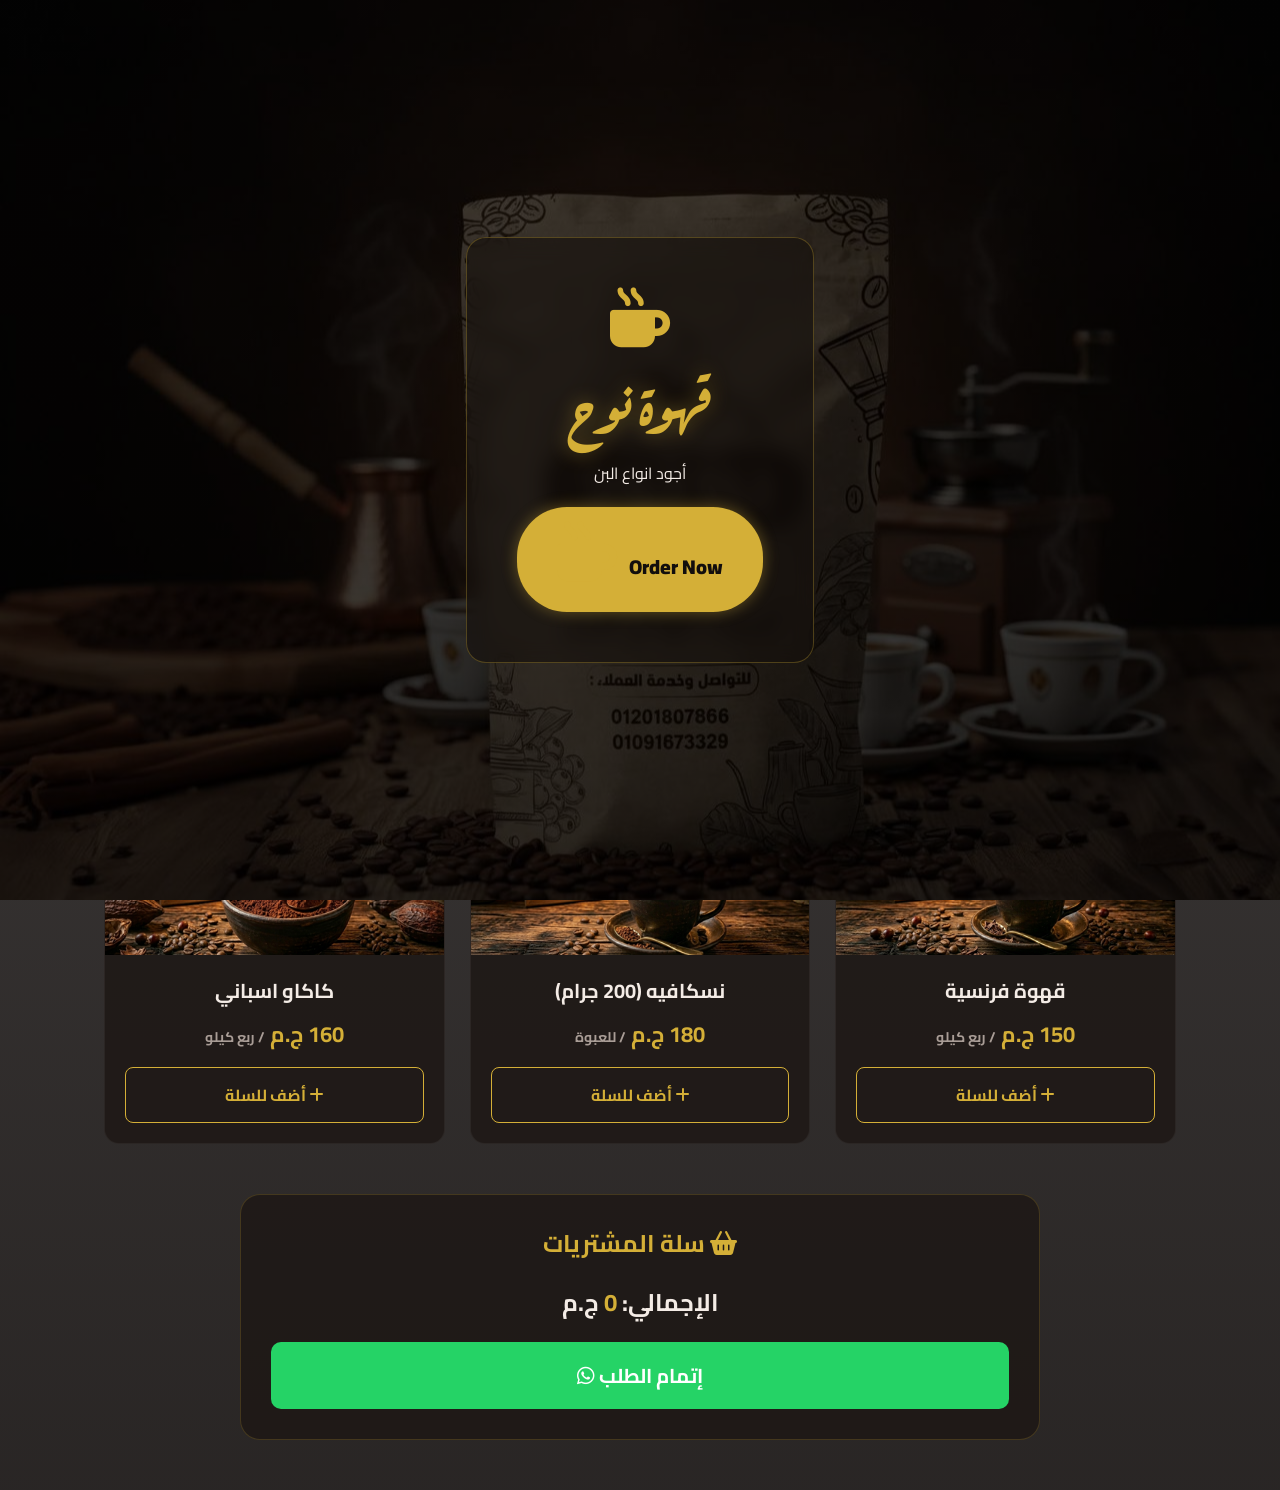
<file: index.html>
<!DOCTYPE html>
<html lang="ar" dir="rtl">
<head>
    <meta charset="UTF-8">
    <meta name="viewport" content="width=device-width, initial-scale=1.0">
    <title>بن نوح | Noah Coffee</title>
    <link href="https://fonts.googleapis.com/css2?family=Cairo:wght@400;700;900&display=swap" rel="stylesheet">
    <link href="https://fonts.googleapis.com/css2?family=Amiri+Quran&family=Aref+Ruqaa:wght@700&family=Reem+Kufi:wght@700&display=swap" rel="stylesheet">
    <link rel="stylesheet" href="https://cdnjs.cloudflare.com/ajax/libs/font-awesome/6.4.0/css/all.min.css">
    <link rel="stylesheet" href="style.css">
    <meta name="format-detection" content="telephone=no">
<meta name="format-detection" content="date=no">
<meta name="format-detection" content="address=no">
<meta name="format-detection" content="email=no">
</head>
<body>

    <div id="startPage" class="start-page">
        <div class="start-content">
            <i class="fa-solid fa-mug-hot"></i>
            <h1>قهوة نوح</h1>
            <p>أجود انواع البن</p>
            <button onclick="openStore()">  Order Now <i class="fa-solid fa-mug-hot" style="margin-right: 8px;"></i></button>
        </div>
    </div>

   <header>
    <div class="logo">بن نوح</div>
    <div class="cart-btn" onclick="showOrderForm()" style="cursor: pointer;">
        <i class="fa-solid fa-basket-shopping"></i>
        <span id="cartCount">0</span>
    </div>
</header>

    <section class="intro">
        <p>مرحباً بك في بن نوح :ارقام التواصل: 01091673329 - 01201807866</p>
    </section>

    <section class="products">
        <div class="section-title"><h2>قائمة منتجاتنا</h2></div>
        
        <div class="products-grid">
            <div class="product-card">
                <div class="img-box">
                    <img src="Gemini_Generated_Image_dpvsk2dpvsk2dpvs.png" alt="بن ساده">
                </div>
                <div class="product-info">
                    <h3>بن سادة (فاتح - وسط - غامق)</h3>
                    <p class="price">160 ج.م <span>/ ربع كيلو</span></p>
                    <button class="add-btn" onclick="chooseWeight('بن سادة', 160)"><i class="fa-solid fa-plus"></i> أضف للسلة</button>
                </div>
            </div>

            
            
            <div class="product-card">
                <div class="img-box">
                    <img src="Gemini_Generated_Image_6b6jzl6b6jzl6b6j.png" alt="قهوه بندق ">
                </div>
                <div class="product-info">
                    <h3>قهوه بندق </h3>
                    <p class="price">150 ج.م <span>/ ربع كيلو</span></p>
                    <button class="add-btn" onclick="chooseWeight('قهوه بندق ', 150)"><i class="fa-solid fa-plus"></i> أضف للسلة</button>
                </div>
            </div>
            
            
            

            
            <div class="product-card">
                <div class="img-box">
                    <img src="Gemini_Generated_Image_wcxb0pwcxb0pwcxb.png" alt="بن محوج">
                </div>
                <div class="product-info">
                    <h3>بن محوج (مخصوص)</h3>
                    <p class="price">180 ج.م <span>/ ربع كيلو</span></p>
                    <button class="add-btn" onclick="chooseWeight('بن محوج', 180)"><i class="fa-solid fa-plus"></i> أضف للسلة</button>
                </div>
            </div>

            <div class="product-card">
                <div class="img-box">
                    <img src="Gemini_Generated_Image_lcu0wflcu0wflcu0.png" alt="قهوة فرنساوي">
                </div>
                <div class="product-info">
                    <h3>قهوة فرنسية </h3>
                    <p class="price">150 ج.م <span>/ ربع كيلو</span></p>
                    <button class="add-btn" onclick="chooseWeight('قهوة فرنساوي', 150)"><i class="fa-solid fa-plus"></i> أضف للسلة</button>
                </div>
            </div>

            <div class="product-card">
                <div class="img-box">
                    <img src="Gemini_Generated_Image_u3zho3u3zho3u3zh.png" alt="نسكافيه">
                </div>
                <div class="product-info">
                    <h3>نسكافيه (200 جرام)</h3>
                    <p class="price">180 ج.م <span>/ للعبوة</span></p>
                    <button class="add-btn" onclick="addToCart('نسكافيه 200 جرام', 180)"><i class="fa-solid fa-plus"></i> أضف للسلة</button>
                </div>
            </div>

              <div class="product-card">
                <div class="img-box">
                    <img src="Gemini_Generated_Image_44kcwb44kcwb44kc.png" alt="  كاكاو اسباني">
                </div>
                <div class="product-info">
                    <h3>  كاكاو اسباني</h3>
                    <p class="price">160 ج.م <span>/ ربع كيلو</span></p>
                    <button class="add-btn" onclick="chooseWeight('  كاكاو اسباني', 160)"><i class="fa-solid fa-plus"></i> أضف للسلة</button>
                </div>
            </div>
        </div>
    </section>

    <section class="cart" id="cartSection">
        <h2><i class="fa-solid fa-basket-shopping"></i> سلة المشتريات</h2>
        <ul id="cartItems"></ul>
        <div class="cart-summary">
            <p>الإجمالي: <span id="total">0</span> ج.م</p>
            <button class="checkout-btn" onclick="showOrderForm()">إتمام الطلب <i class="fa-brands fa-whatsapp"></i></button>
        </div>
    </section>

    <div id="weightPopup" class="popup">
        <div class="popup-content glass-effect">
            <div class="popup-header">
                <h3>اختر الوزن</h3>
                <span class="close-icon" onclick="closePopup('weightPopup')">&times;</span>
            </div>
            <div class="weight-options">
                <button onclick="addWeight('ربع كيلو', 1)">ربع كيلو</button>
                <button onclick="addWeight('نصف كيلو', 2)">نصف كيلو</button>
                <button onclick="addWeight('كيلو', 4)">كيلو</button>
            </div>
        </div>
    </div>

    <div id="orderPopup" class="popup">
        <div class="popup-content glass-effect">
            <div class="popup-header">
                <h2>بيانات التوصيل</h2>
                <span class="close-icon" onclick="closePopup('orderPopup')">&times;</span>
            </div>
            <div class="form-group">
                <input type="text" id="customerName" placeholder="الاسم ">
                <input type="tel" id="phone" placeholder="رقم التواصل">
                <input type="text" id="address" placeholder="العنوان بالتفصيل">
                <input type="text" id="city" placeholder="المحافظة / المنطقة">
                <button class="confirm-btn" onclick="confirmOrder()">تأكيد وإرسال عبر واتساب</button>
            </div>
        </div>
    </div>

    <a href="https://wa.me/201091673329" class="whatsapp-float" target="_blank">
        <i class="fa-brands fa-whatsapp"></i>
    </a>

    <script src="script.js"></script>
</body>
</html>
</file>
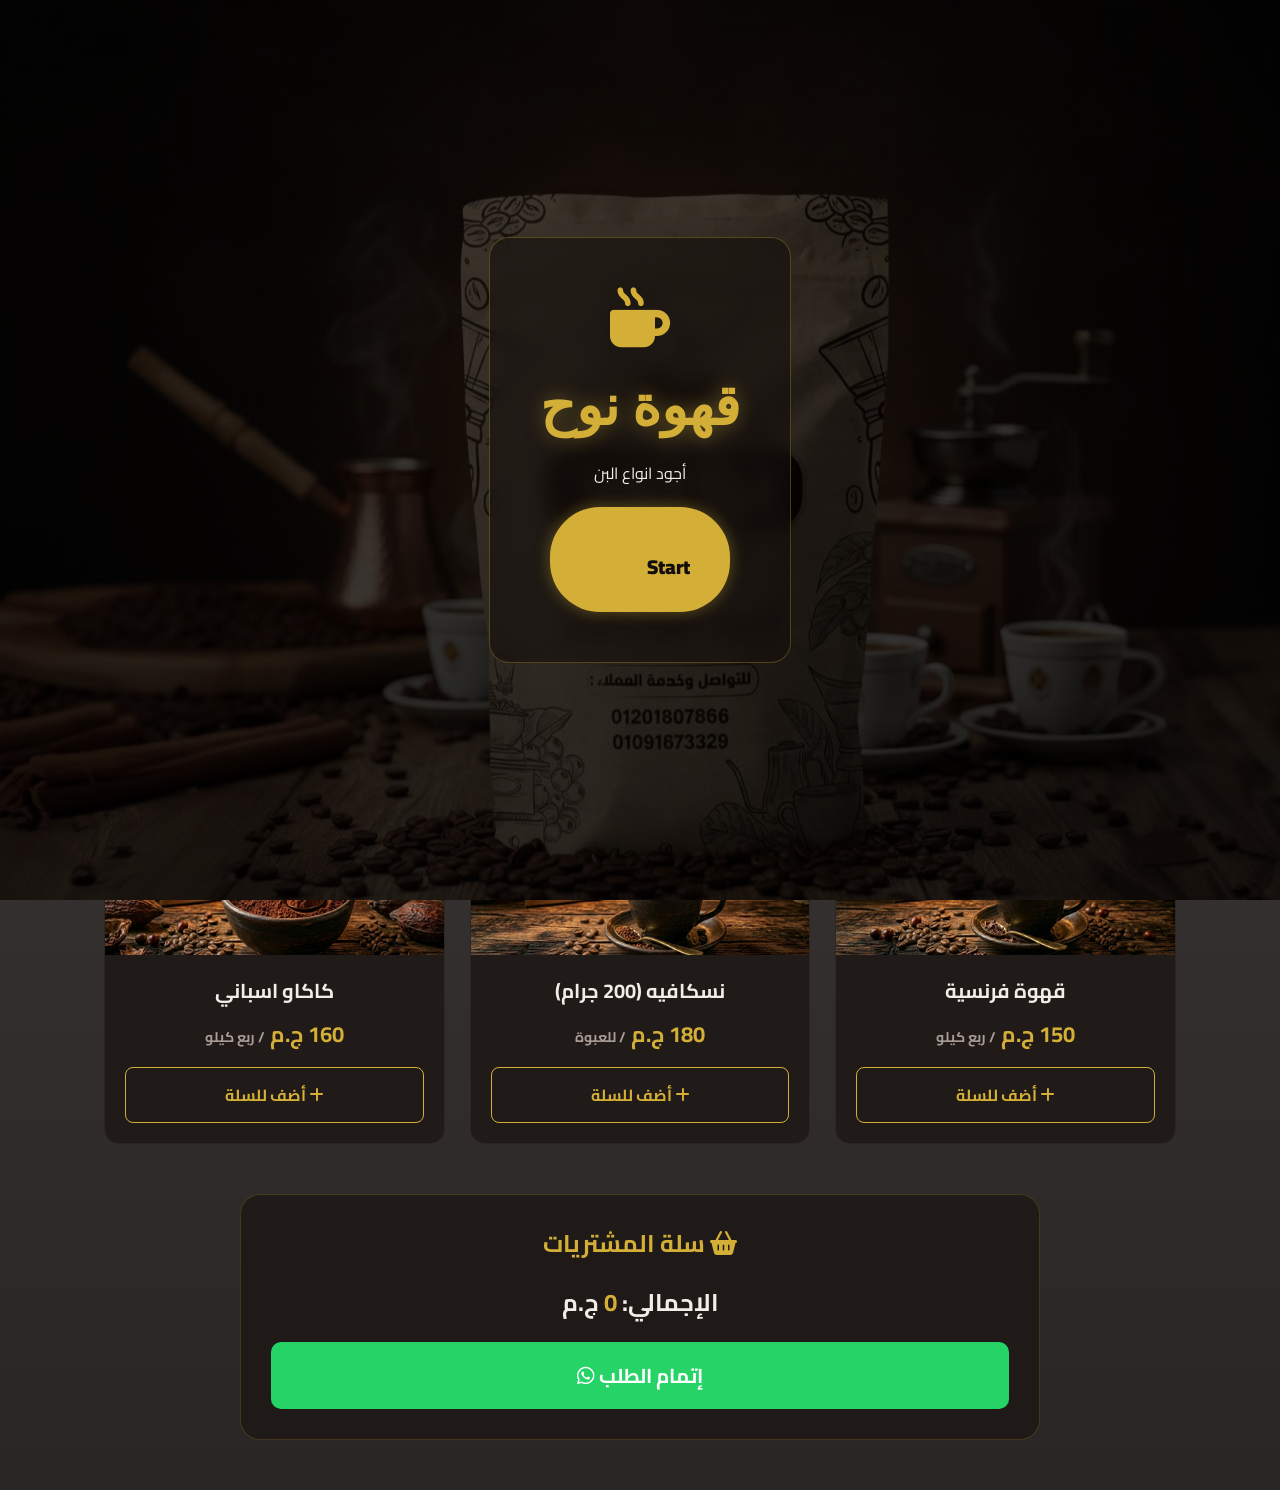
<file: Untitled-1.html>
<!DOCTYPE html>
<html lang="ar" dir="rtl">
<head>
    <meta charset="UTF-8">
    <meta name="viewport" content="width=device-width, initial-scale=1.0">
    <title>بن نوح | Noah Coffee</title>
    <link href="https://fonts.googleapis.com/css2?family=Cairo:wght@400;700;900&display=swap" rel="stylesheet">
    <link rel="stylesheet" href="https://cdnjs.cloudflare.com/ajax/libs/font-awesome/6.4.0/css/all.min.css">
    <link rel="stylesheet" href="style.css">
</head>
<body>

    <div id="startPage" class="start-page">
        <div class="start-content">
            <i class="fa-solid fa-mug-hot"></i>
            <h1>قهوة نوح</h1>
            <p>أجود انواع البن</p>
            <button onclick="openStore()"> Start <i class="fa-solid fa-arrow-left"></i></button>
        </div>
    </div>

   <header>
    <div class="logo">بن نوح</div>
    <div class="cart-btn" onclick="showOrderForm()" style="cursor: pointer;">
        <i class="fa-solid fa-basket-shopping"></i>
        <span id="cartCount">0</span>
    </div>
</header>

    <section class="intro">
        <p>مرحباً بك في بن نوح :ارقام التواصل: 01091673329 - 01201807866</p>
    </section>

    <section class="products">
        <div class="section-title"><h2>قائمة منتجاتنا</h2></div>
        
        <div class="products-grid">
            <div class="product-card">
                <div class="img-box">
                    <img src="Gemini_Generated_Image_6b6jzl6b6jzl6b6j.png" alt="بن ساده">
                </div>
                <div class="product-info">
                    <h3>بن سادة (فاتح - وسط - غامق)</h3>
                    <p class="price">160 ج.م <span>/ ربع كيلو</span></p>
                    <button class="add-btn" onclick="chooseWeight('بن سادة', 160)"><i class="fa-solid fa-plus"></i> أضف للسلة</button>
                </div>
            </div>

            
            
            <div class="product-card">
                <div class="img-box">
                    <img src="Gemini_Generated_Image_6b6jzl6b6jzl6b6j.png" alt="قهوه بندق ">
                </div>
                <div class="product-info">
                    <h3>قهوه بندق </h3>
                    <p class="price">150 ج.م <span>/ ربع كيلو</span></p>
                    <button class="add-btn" onclick="chooseWeight('قهوه بندق ', 150)"><i class="fa-solid fa-plus"></i> أضف للسلة</button>
                </div>
            </div>
            
            
            

            
            <div class="product-card">
                <div class="img-box">
                    <img src="Gemini_Generated_Image_wcxb0pwcxb0pwcxb.png" alt="بن محوج">
                </div>
                <div class="product-info">
                    <h3>بن محوج (مخصوص)</h3>
                    <p class="price">180 ج.م <span>/ ربع كيلو</span></p>
                    <button class="add-btn" onclick="chooseWeight('بن محوج', 180)"><i class="fa-solid fa-plus"></i> أضف للسلة</button>
                </div>
            </div>

            <div class="product-card">
                <div class="img-box">
                    <img src="Gemini_Generated_Image_lcu0wflcu0wflcu0.png" alt="قهوة فرنساوي">
                </div>
                <div class="product-info">
                    <h3>قهوة فرنسية </h3>
                    <p class="price">150 ج.م <span>/ ربع كيلو</span></p>
                    <button class="add-btn" onclick="chooseWeight('قهوة فرنساوي', 150)"><i class="fa-solid fa-plus"></i> أضف للسلة</button>
                </div>
            </div>

            <div class="product-card">
                <div class="img-box">
                    <img src="Gemini_Generated_Image_u3zho3u3zho3u3zh.png " alt="نسكافيه">
                </div>
                <div class="product-info">
                    <h3>نسكافيه (200 جرام)</h3>
                    <p class="price">180 ج.م <span>/ للعبوة</span></p>
                    <button class="add-btn" onclick="addToCart('نسكافيه 200 جرام', 180)"><i class="fa-solid fa-plus"></i> أضف للسلة</button>
                </div>
            </div>

              <div class="product-card">
                <div class="img-box">
                    <img src="Gemini_Generated_Image_44kcwb44kcwb44kc.png" alt="  كاكاو اسباني">
                </div>
                <div class="product-info">
                    <h3>  كاكاو اسباني</h3>
                    <p class="price">160 ج.م <span>/ ربع كيلو</span></p>
                    <button class="add-btn" onclick="chooseWeight('  كاكاو اسباني', 160)"><i class="fa-solid fa-plus"></i> أضف للسلة</button>
                </div>
            </div>
        </div>
    </section>

    <section class="cart" id="cartSection">
        <h2><i class="fa-solid fa-basket-shopping"></i> سلة المشتريات</h2>
        <ul id="cartItems"></ul>
        <div class="cart-summary">
            <p>الإجمالي: <span id="total">0</span> ج.م</p>
            <button class="checkout-btn" onclick="showOrderForm()">إتمام الطلب <i class="fa-brands fa-whatsapp"></i></button>
        </div>
    </section>

    <div id="weightPopup" class="popup">
        <div class="popup-content glass-effect">
            <div class="popup-header">
                <h3>اختر الوزن</h3>
                <span class="close-icon" onclick="closePopup('weightPopup')">&times;</span>
            </div>
            <div class="weight-options">
                <button onclick="addWeight('ربع كيلو', 1)">ربع كيلو</button>
                <button onclick="addWeight('نصف كيلو', 2)">نصف كيلو</button>
                <button onclick="addWeight('كيلو', 4)">كيلو</button>
            </div>
        </div>
    </div>

    <div id="orderPopup" class="popup">
        <div class="popup-content glass-effect">
            <div class="popup-header">
                <h2>بيانات التوصيل</h2>
                <span class="close-icon" onclick="closePopup('orderPopup')">&times;</span>
            </div>
            <div class="form-group">
                <input type="text" id="customerName" placeholder="الاسم الكريم">
                <input type="tel" id="phone" placeholder="رقم الموبايل">
                <input type="text" id="address" placeholder="العنوان بالتفصيل">
                <input type="text" id="city" placeholder="المحافظة / المنطقة">
                <button class="confirm-btn" onclick="confirmOrder()">تأكيد وإرسال عبر واتساب</button>
            </div>
        </div>
    </div>

    <a href="https://wa.me/201091673329" class="whatsapp-float" target="_blank">
        <i class="fa-brands fa-whatsapp"></i>
    </a>

    <script src="script.js"></script>
</body>
</html>
</file>
<file: style.css>
a {
    text-decoration: none !important;
    color: inherit !important;
}


[href^="tel"], [href^="sms"] {
    color: inherit !important;
    text-decoration: none !important;
}


.intro p {
    color: var(--text-muted) !important;
    -webkit-text-fill-color: var(--text-muted) !important; 
}



:root {
    --primary: #d4af37;
    --primary-hover: #b5952f;
    --dark-bg: #120e0d;
    --card-bg: rgba(30, 24, 22, 0.85);
    --text-light: #f4ece6;
    --text-muted: #a99d96;
}

* { box-sizing: border-box; margin: 0; padding: 0; }

body {
    font-family: 'Cairo', sans-serif;
    direction: rtl;
    background: linear-gradient(rgba(18, 14, 13, 0.8), rgba(18, 14, 13, 0.9)), 
                url('https://images.unsplash.com/photo-1498804103079-a6351b050096?q=80&w=2000') center/cover fixed;
    color: var(--text-light);
    line-height: 1.6;
}


.start-page {
    position: fixed; top: 0; left: 0; width: 100%; height: 100%;
    background: linear-gradient(rgba(0,0,0,0.7), rgba(0,0,0,0.8)), 
                url('5834420971350199472_121.jpg') center/cover;
    display: flex; justify-content: center; align-items: center; z-index: 9999;
    transition: opacity 0.5s ease;
}
.start-content {
    text-align: center; background: rgba(20, 15, 12, 0.6);
    padding: 50px; border-radius: 20px; backdrop-filter: blur(10px);
    border: 1px solid rgba(212, 175, 55, 0.3);
}
.start-content i { font-size: 60px; color: var(--primary); margin-bottom: 15px; }
.start-content h1 {
    font-family: 'Aref Ruqaa', serif;
    font-size: 55px;
    color: var(--primary);
    margin-bottom: 10px;
    filter: drop-shadow(0 0 10px rgba(212, 175, 55, 0.4));
}
.start-content button {
    margin-top: 20px;
    padding: 15px 40px;
    font-size: 20px;
    font-family: 'Cairo', sans-serif;
    background: var(--primary);
    color: #120e0d; 
    border: none;
    border-radius: 50px; 
    cursor: pointer;
    font-weight: 900;
    transition: all 0.4s ease;
    box-shadow: 0 0 15px rgba(212, 175, 55, 0.4);
    animation: pulse-gold 2s infinite;
}

@keyframes pulse-gold {
    0% { transform: scale(1); box-shadow: 0 0 10px rgba(212, 175, 55, 0.4); }
    50% { transform: scale(1.05); box-shadow: 0 0 25px rgba(212, 175, 55, 0.7); }
    100% { transform: scale(1); box-shadow: 0 0 10px rgba(212, 175, 55, 0.4); }
}

.start-content button:hover {
    background: #fff; 
    transform: translateY(-3px);
}


header {
    display: flex; justify-content: space-between; align-items: center;
    padding: 20px 5%; background: rgba(18, 14, 13, 0.9);
    backdrop-filter: blur(10px); position: sticky; top: 0; z-index: 1000;
    border-bottom: 1px solid rgba(212, 175, 55, 0.2);
}
.logo {
    font-family: 'Aref Ruqaa', serif;
    font-size: 35px;
    font-weight: 700;
    
  
    background: linear-gradient(45deg, #d4af37, #f4ece6);
    background-clip: text; 
    -webkit-background-clip: text; 
    
    color: transparent;
    -webkit-text-fill-color: transparent;
    
    display: inline-block;
    text-shadow: none;
}

.intro { text-align: center; padding: 20px; color: var(--text-muted); font-size: 18px; }
.section-title { text-align: center; margin: 40px 0 30px; }
.section-title h2 { color: var(--primary); font-size: 32px; display: inline-block; border-bottom: 2px solid var(--primary); padding-bottom: 10px; }

.products-grid {
    display: grid; grid-template-columns: repeat(auto-fit, minmax(250px, 1fr));
    gap: 25px; padding: 0 5%; max-width: 1200px; margin: auto;
}
.product-card {
    background: var(--card-bg); border-radius: 15px; overflow: hidden;
    border: 1px solid rgba(255,255,255,0.05); transition: 0.3s;
}
.product-card:hover { transform: translateY(-5px); border-color: var(--primary); box-shadow: 0 10px 20px rgba(0,0,0,0.5); }
.img-box { height: 220px; overflow: hidden; }
.img-box img { width: 100%; height: 100%; object-fit: cover; transition: 0.5s; }
.product-card:hover .img-box img { transform: scale(1.1); }
.product-info { padding: 20px; text-align: center; }
.product-info h3 { font-size: 20px; margin-bottom: 10px; }
.price { font-size: 22px; font-weight: bold; color: var(--primary); margin-bottom: 15px; }
.price span { font-size: 14px; color: var(--text-muted); }
.add-btn {
    width: 100%; padding: 12px; font-family: 'Cairo'; font-size: 16px; font-weight: bold;
    background: transparent; color: var(--primary); border: 1px solid var(--primary);
    border-radius: 8px; cursor: pointer; transition: 0.3s;
}
.add-btn:hover { background: var(--primary); color: #000; }


.cart { max-width: 800px; margin: 50px auto; background: var(--card-bg); padding: 30px; border-radius: 20px; border: 1px solid rgba(212, 175, 55, 0.2); }
.cart h2 { color: var(--primary); margin-bottom: 20px; text-align: center; }
#cartItems { list-style: none; margin-bottom: 20px; }
#cartItems li { display: flex; justify-content: space-between; align-items: center; padding: 15px 0; border-bottom: 1px solid rgba(255,255,255,0.1); }
.remove-btn { background: #e74c3c; color: #fff; border: none; padding: 5px 10px; border-radius: 5px; cursor: pointer; }
.cart-summary { text-align: center; font-size: 24px; font-weight: bold; }
.cart-summary span { color: var(--primary); }
.checkout-btn {
    margin-top: 20px; width: 100%; padding: 15px; font-size: 20px; font-family: 'Cairo'; font-weight: bold;
    background: #25D366; color: white; border: none; border-radius: 10px; cursor: pointer; transition: 0.3s;
}
.checkout-btn:hover { background: #1ebe57; }


.popup { display: none; position: fixed; top: 0; left: 0; width: 100%; height: 100%; background: rgba(0,0,0,0.8); z-index: 2000; justify-content: center; align-items: center; }
.glass-effect { background: rgba(30, 24, 22, 0.95); backdrop-filter: blur(15px); border: 1px solid rgba(212, 175, 55, 0.3); padding: 30px; border-radius: 20px; width: 90%; max-width: 400px; text-align: center; }
.popup-header { display: flex; justify-content: space-between; align-items: center; margin-bottom: 20px; }
.popup-header h3, .popup-header h2 { color: var(--primary); margin: 0; }
.close-icon { font-size: 30px; cursor: pointer; color: #fff; line-height: 1; }
.weight-options button { display: block; width: 100%; margin-bottom: 15px; padding: 12px; background: transparent; border: 1px solid var(--primary); color: #fff; font-family: 'Cairo'; font-size: 18px; border-radius: 8px; cursor: pointer; transition: 0.3s; }
.weight-options button:hover { background: var(--primary); color: #000; }
.form-group input { width: 100%; padding: 12px; margin-bottom: 15px; background: rgba(255,255,255,0.05); border: 1px solid rgba(255,255,255,0.2); color: #fff; font-family: 'Cairo'; border-radius: 8px; }
.confirm-btn { width: 100%; padding: 15px; background: var(--primary); color: #000; font-family: 'Cairo'; font-size: 18px; font-weight: bold; border: none; border-radius: 8px; cursor: pointer; }


.whatsapp-float {
     position: fixed;
     bottom: 20px;
     right: 20px; background: #25D366;
     color: white; width: 60px;
     height: 60px; border-radius: 50%;
     display: flex;
     justify-content: center; 
     align-items: center; 
     font-size: 35px; 
     box-shadow: 0 5px 15px rgba(0,0,0,0.3);
     z-index: 1000; text-decoration: none; 

     transition: 0.3s; 
     }
.whatsapp-float:hover { transform: scale(1.1); }

.cart-section {
    margin: 15px;
    padding: 15px; 
    background: rgba(255,255,255,0.03);
    border-radius: 12px;
}

.cart-section h2 {
    font-size: 18px; 
    margin-bottom: 10px;
}


#cartItems li {
    padding: 6px 0;
    font-size: 12px; 
}


.remove-btn {
    color: #ff4d4d;
    background: none;
    border: none;
    font-size: 14px;
    margin-right: 8px;
    cursor: pointer;
}


.whatsapp-btn {
    width: 100%;
    padding: 12px;
    background: #25D366;
    color: white;
    border: none;
    border-radius: 8px;
    font-size: 16px; 
    font-weight: bold;
}


.total-box {
    font-size: 16px;
    margin: 10px;
}

@media screen and (max-width: 767px) {

    
    .intro p {
        font-size: 14px;
        color: var(--text-muted) !important;
        pointer-events: none;
    }
}
</file>
